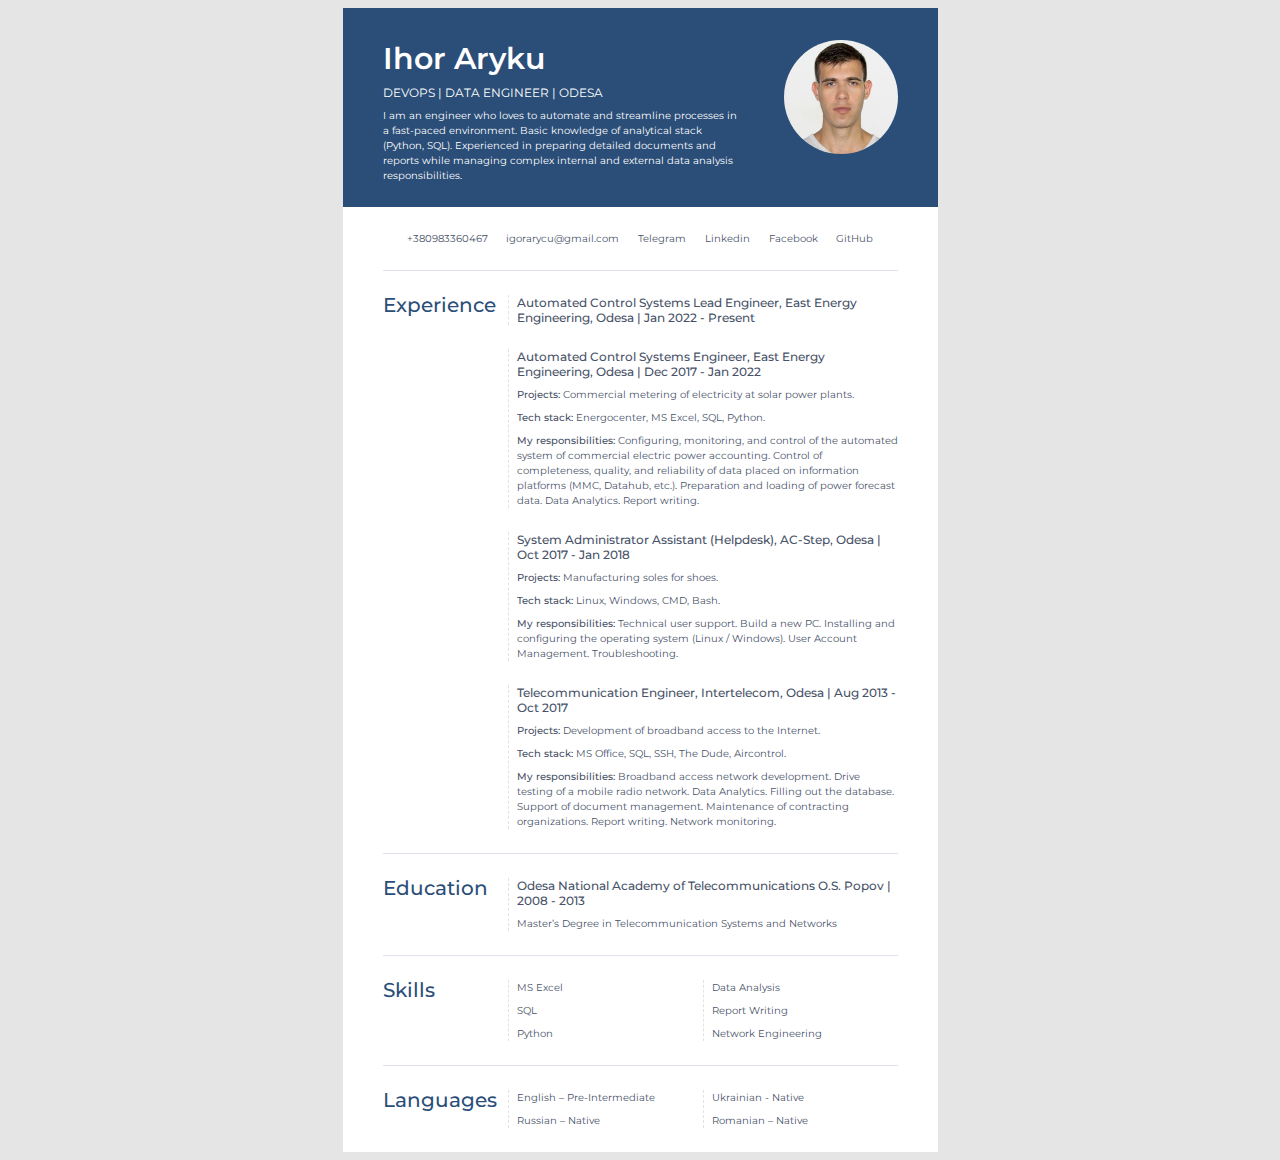
<file: index.html>
<!DOCTYPE html>
<html lang="en">
<head>
  <meta charset="UTF-8">
  <meta http-equiv="X-UA-Compatible" content="IE=edge">
  <meta name="viewport" content="width=device-width, initial-scale=1.0">
  <title>CV Ihor Aryku</title>
  <link rel="preconnect" href="https://fonts.gstatic.com">
  <link href="https://fonts.googleapis.com/css2?family=Montserrat:wght@400;500;600&display=swap" rel="stylesheet">
  <link rel="stylesheet" href="style.css">
</head>
<body>
<div class="page">
  <header class="about">  
    <div>    
      <h1 class="about_name">Ihor Aryku</h1>
      <div class="about_role">DEVOPS | DATA ENGINEER | ODESA</div>
      <p class="about_text">
        I am an engineer who loves to automate and streamline processes in a fast-paced environment. Basic knowledge of
        analytical stack (Python, SQL). Experienced in preparing detailed documents and reports while managing complex internal
        and external data analysis responsibilities.
      </p>
    </div>
        <img class="about_photo" src="photo.jpg" alt="Ihor Aryku">
      </header>
    <main class="main">
    <section class="contacts">
      <a class="contacts__link" href="tel:+380983360467">+380983360467</a>
      <a class="contacts__link" href="mailto:igorarycu@gmail.com">igorarycu@gmail.com</a>
      <a class="contacts__link" href="https://t.me/IhorAryku">Telegram</a>
      <a class="contacts__link" href="https://www.linkedin.com/in/ihor-aryku/">Linkedin</a>
      <a class="contacts__link" href="https://www.facebook.com/Ihor.Aryku">Facebook</a>
      <a class="contacts__link" href="https://github.com/ihoraryku">GitHub</a>
      </section>
    
      <section class="info">
        <h2 class="info__title">Experience</h2>
        <div class="info__content">
          <article class="job">
            <h3 class="job__title">Automated Control Systems Lead Engineer, East Energy Engineering, Odesa | Jan 2022 - Present</h3>
          </article>
          <article class="job">
            <h3 class="job__title">Automated Control Systems Engineer, East Energy Engineering, Odesa | Dec 2017 - Jan 2022</h3>
    
            <p class="job__description">
              <strong>Projects:</strong> 
            Commercial metering of electricity at solar power plants.
            </p>
    
            <p class="job__description">
              <strong>Tech stack:</strong> 
              Energocenter, MS Excel, SQL, Python.
            </p>
    
            <p class="job__description">
              <strong>My responsibilities:</strong> 
            Configuring, monitoring, and control of the automated system of commercial electric power accounting.
            Control of completeness, quality, and reliability of data placed on information platforms (MMC, Datahub, etc.).
            Preparation and loading of power forecast data.
            Data Analytics.
            Report writing.
            </p>
          </article>
    
          <article class="job">
            <h3 class="job__title">System Administrator Assistant (Helpdesk), AC-Step, Odesa | Oct 2017 - Jan 2018</h3>
    
            <p class="job__description">
              <strong>Projects:</strong> 
            Manufacturing soles for shoes.
            </p>
    
            <p class="job__description">
              <strong>Tech stack:</strong> 
              Linux, Windows, CMD, Bash.
            </p>
    
            <p class="job__description">
              <strong>My responsibilities:</strong> 
            Technical user support.
            Build a new PC.
            Installing and configuring the operating system (Linux / Windows).
            User Account Management.
            Troubleshooting.
            </p>
          </article>

          <article class="job">
            <h3 class="job__title">Telecommunication Engineer, Intertelecom, Odesa | Aug 2013 - Oct 2017</h3>
        
            <p class="job__description">
                <strong>Projects:</strong>
                Development of broadband access to the Internet.
            </p>
        
            <p class="job__description">
                <strong>Tech stack:</strong>
                MS Office, SQL, SSH, The Dude, Aircontrol.
            </p>

            <p class="job__description">
                <strong>My responsibilities:</strong>
                Broadband access network development.
                Drive testing of a mobile radio network.
                Data Analytics.
                Filling out the database.
                Support of document management.
                Maintenance of contracting organizations.
                Report writing.
                Network monitoring.
            </p>
          </article>
        </div>
      </section>
    
      <section class="info">
        <h2 class="info__title">Education</h2>
        <div class="info__content">
          <article class="study">
            <h3 class="study__title">Odesa National Academy of Telecommunications O.S. Popov | 2008 - 2013</h3>
    
            <p class="study__description">
            Master’s Degree in Telecommunication Systems and Networks
            </p>
          </article>
        </div>
      </section>
    
      <section class="info">
        <h2 class="info__title">Skills</h2>
        <div class="info__content">
        <div class="skills">
          <ul class="skills__list">
            <li class="skills__item">MS Excel</li>
            <li class="skills__item">SQL</li>
            <li class="skills__item">Python</li>
          </ul>
          <ul class="skills__list">
            <li class="skills__item">Data Analysis</li>
            <li class="skills__item">Report Writing</li>
            <li class="skills__item">Network Engineering</li>
          </ul>
        </div>
        </div>
      </section>
    
      <section class="info">
        <h2 class="info__title">Languages</h2>
        <div class="info__content">
          <div class="tools">
            <ul class="tools__list">
              <li class="tools__item">English – Pre-Intermediate</li>
              <li class="tools__item">Russian – Native</li>
            </ul>
            <ul class="tools__list">
              <li class="tools__item">Ukrainian - Native</li>
              <li class="tools__item">Romanian – Native</li>
            </ul>
          </div>
        </div>
      </section>
    </main>
</div>
</body>
</html>
</file>
<file: style.css>
body{
  font-family: 'Montserrat', sans-serif;
  font-style: normal;
  font-weight: normal;
  font-size: 10px;
  line-height: 150%;
  color: #485268;
  background-color:#E5E5E5;
  ;
}
strong{
  font-weight: 500;
}

.page{
  width: 595px;
  margin: 0 auto;
}

/* #region about */
.about {
  display: flex;
  padding: 32px 40px 24px 40px;
  background-color: #2b4e78;
  color: white;
}

.about_photo{
  width: 114px;
  height: 114px;
  border-radius: 50%;
  margin-left: 40px;
}

.about_name{
  margin: 0 0 8px 0;
  font-weight: 600;
  font-size: 30px;
  line-height: 37px;
}

.about_role{
  margin: 0 0 8px 0;
  font-size: 12px;
  line-height: 15px;
}

.about_text{
  margin: 0;
}
/* #endregion */

.main{
  padding: 0 40px;
  background-color: white;
}
/* #region contacts */
.contacts{
  display: flex;
  justify-content: space-between;
  padding: 24px;
}

.contacts__link{
  color: #485268;
  text-decoration: none;
}
/* #endregion */
/* #region info */
.info{
border-top: 1px solid #DEE2ED;
padding: 24px 0;
display: flex;
justify-content: space-between;
}

.info__title{
  margin: 0;
  font-weight: 500;
  font-size: 20px;
  line-height: 100%;
  color: #2b4e78;
}

.info__content{
width: 390px;

}
/* #endregion */
/* #region job */
.job{
margin-top: 24px;
border-left: 1px dashed #DEE2ED;
padding-left: 8px;
}

.job:first-child{
  margin: 0;
}

.job__title{
margin: 0;
font-weight: 500;
font-size: 12px;
line-height: 15px;
/*text-transform: capitalize;*/
}

.job__description{
margin: 0;
margin-top: 8px;
}
/* #endregion */
/* #region study */
.study{
margin-top: 24px;
border-left: 1px dashed #DEE2ED;
padding-left: 8px;
}

.study:first-child{
  margin: 0;
}

.study__title{
margin: 0;
font-weight: 500;
font-size: 12px;
line-height: 15px;
/*text-transform: capitalize;*/
}

.study__description{
margin: 0;
margin-top: 8px;
}
/* #endregion */
/* #region skills */
.skills{
  display: flex;
}

.skills__list{
  box-sizing: border-box;
  width: 50%;
  margin: 0;
  border-left: 1px dashed #DEE2ED;
  padding-left: 8px;
  list-style: none;
}

.skills__item{
  margin-top: 8px;
}

.skills__item:first-child{
  margin-top: 0;
}
/* #endregion */
/* #region tools */
.tools{
  display: flex;
}

.tools__list{
  box-sizing: border-box;
  width: 50%;
  margin: 0;
  border-left: 1px dashed #DEE2ED;
  padding-left: 8px;
  list-style: none;
}

.tools__item{
  margin-top: 8px;
}

.tools__item:first-child{
  margin-top: 0;
}
/* #endregion */



.switch_language_list{
  list-style: none;
  display: flex;
  margin: 0;
  padding: 0 0 0 24px;
}

.switch_language_item{
  padding: 1px;
  color: white;
  text-decoration: none;
}
</file>
